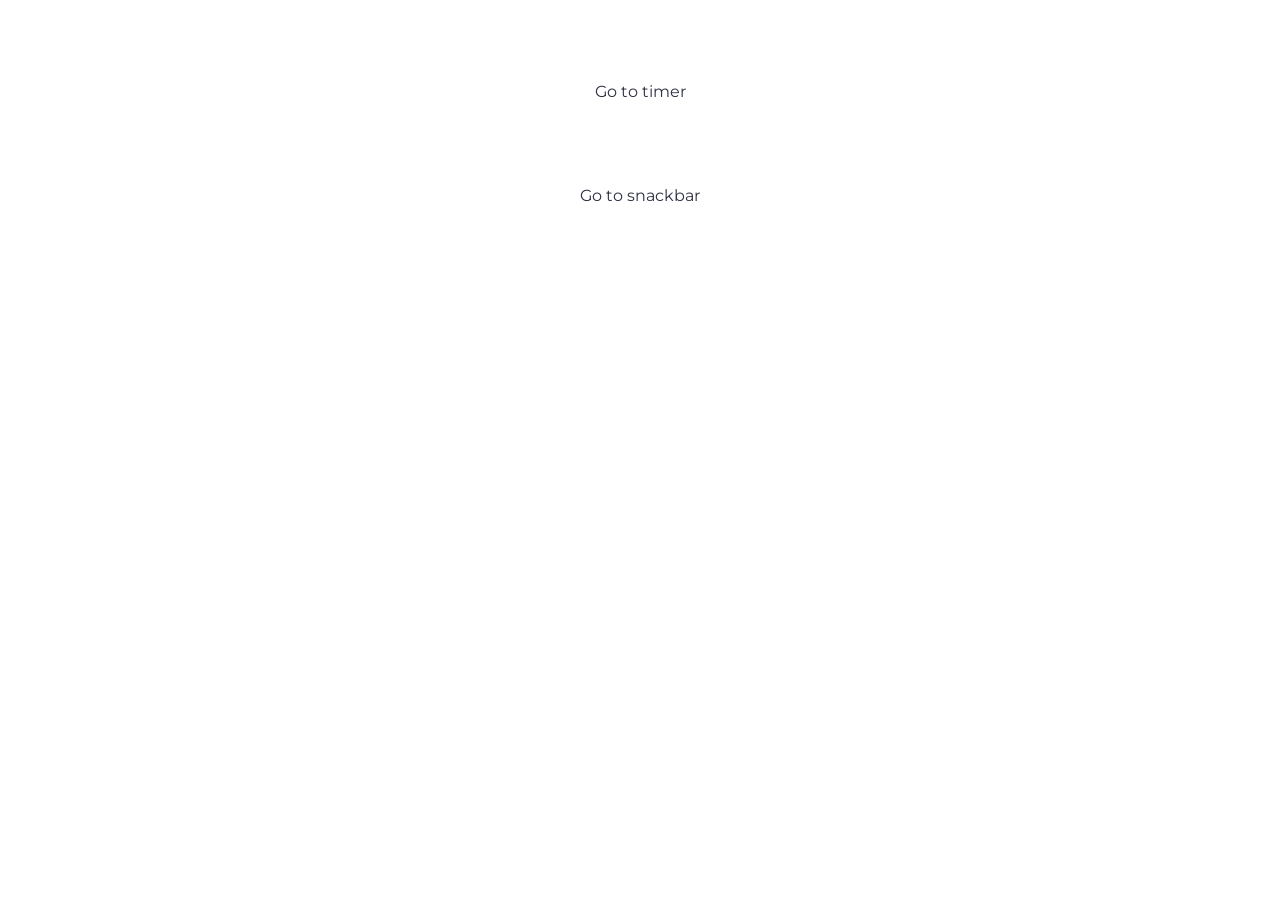
<file: src/index.html>
<!DOCTYPE html>
<html lang="en">
  <head>
    <meta charset="UTF-8" />
    <link rel="icon" type="image/svg+xml" href="/favicon.svg" />
    <meta name="viewport" content="width=device-width, initial-scale=1.0" />
    <title>Home</title>
    <link rel="stylesheet" href="./css/styles.css" />
    <link rel="preconnect" href="https://fonts.googleapis.com" />
    <link rel="preconnect" href="https://fonts.gstatic.com" crossorigin />
    <link
      href="https://fonts.googleapis.com/css2?family=Montserrat:wght@400;500;700&display=swap"
      rel="stylesheet"
    />
  </head>
  <body>
    <div class="link-wrap">
      <a href="./1-timer.html">Go to timer</a>
    </div>
    <div class="link-wrap">
      <a href="./2-snackbar.html">Go to snackbar</a>
    </div>
  </body>
</html>
</file>
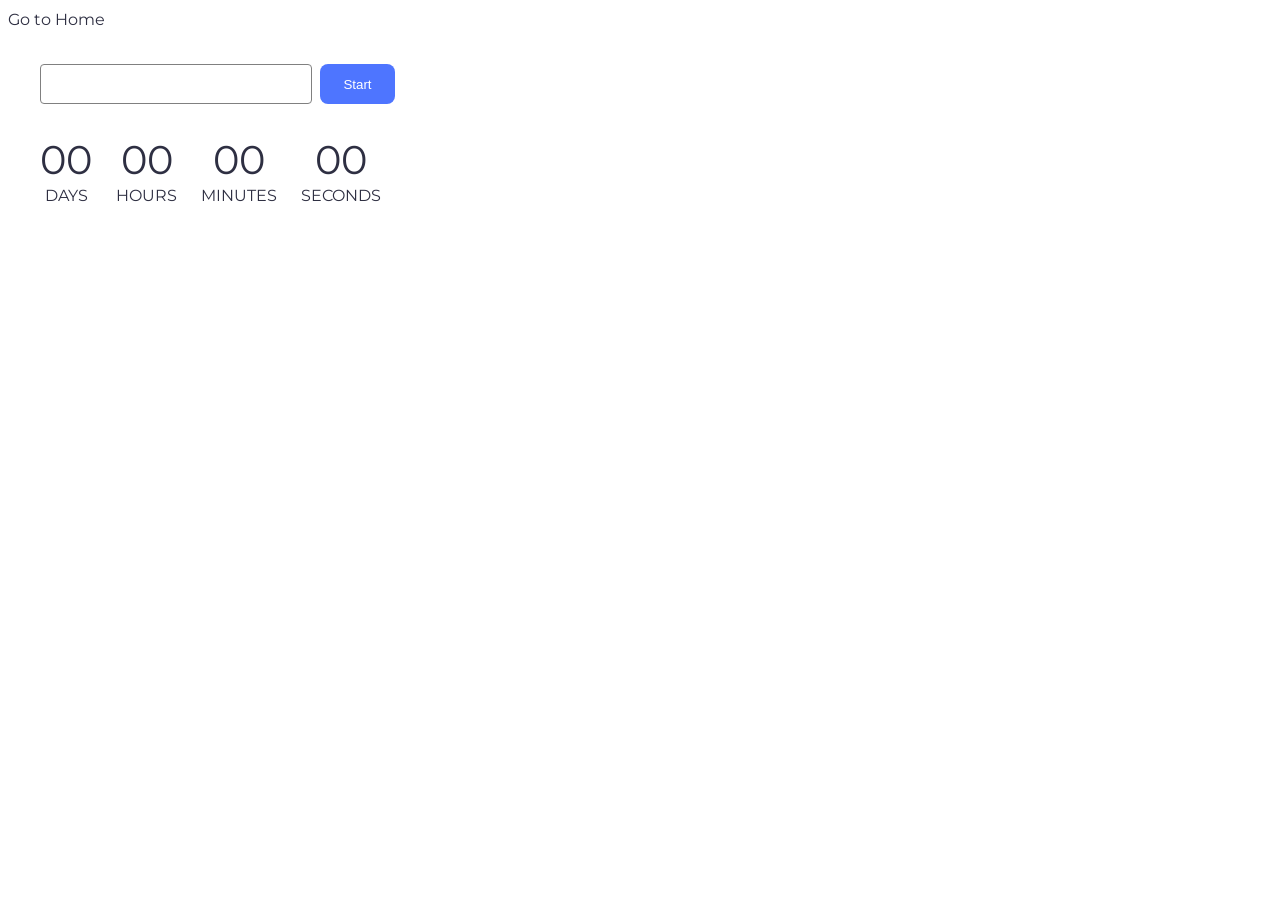
<file: src/1-timer.html>
<!DOCTYPE html>
<html lang="en">
  <head>
    <meta charset="UTF-8" />
    <meta name="viewport" content="width=device-width, initial-scale=1.0" />
    <title>Timer</title>
    <link rel="preconnect" href="https://fonts.googleapis.com" />
    <link rel="preconnect" href="https://fonts.gstatic.com" crossorigin />
    <link
      href="https://fonts.googleapis.com/css2?family=Montserrat:wght@400;500;700&display=swap"
      rel="stylesheet"
    />
    <link rel="stylesheet" href="./css/styles.css" />
  </head>
  <body>
    <div class="go-home-wrap">
      <a href="https://siriulas.github.io/goit-js-hw-10/">Go to Home</a>
    </div>
    <div class="input-wrap">
      <input type="text" id="datetime-picker" />
      <button type="button" data-start>Start</button>
    </div>

    <div class="timer">
      <div class="field">
        <span class="value" data-days>00</span>
        <span class="label">Days</span>
      </div>
      <div class="field">
        <span class="value" data-hours>00</span>
        <span class="label">Hours</span>
      </div>
      <div class="field">
        <span class="value" data-minutes>00</span>
        <span class="label">Minutes</span>
      </div>
      <div class="field">
        <span class="value" data-seconds>00</span>
        <span class="label">Seconds</span>
      </div>
    </div>
    <script type="module" src="./js/1-timer.js"></script>
  </body>
</html>
</file>
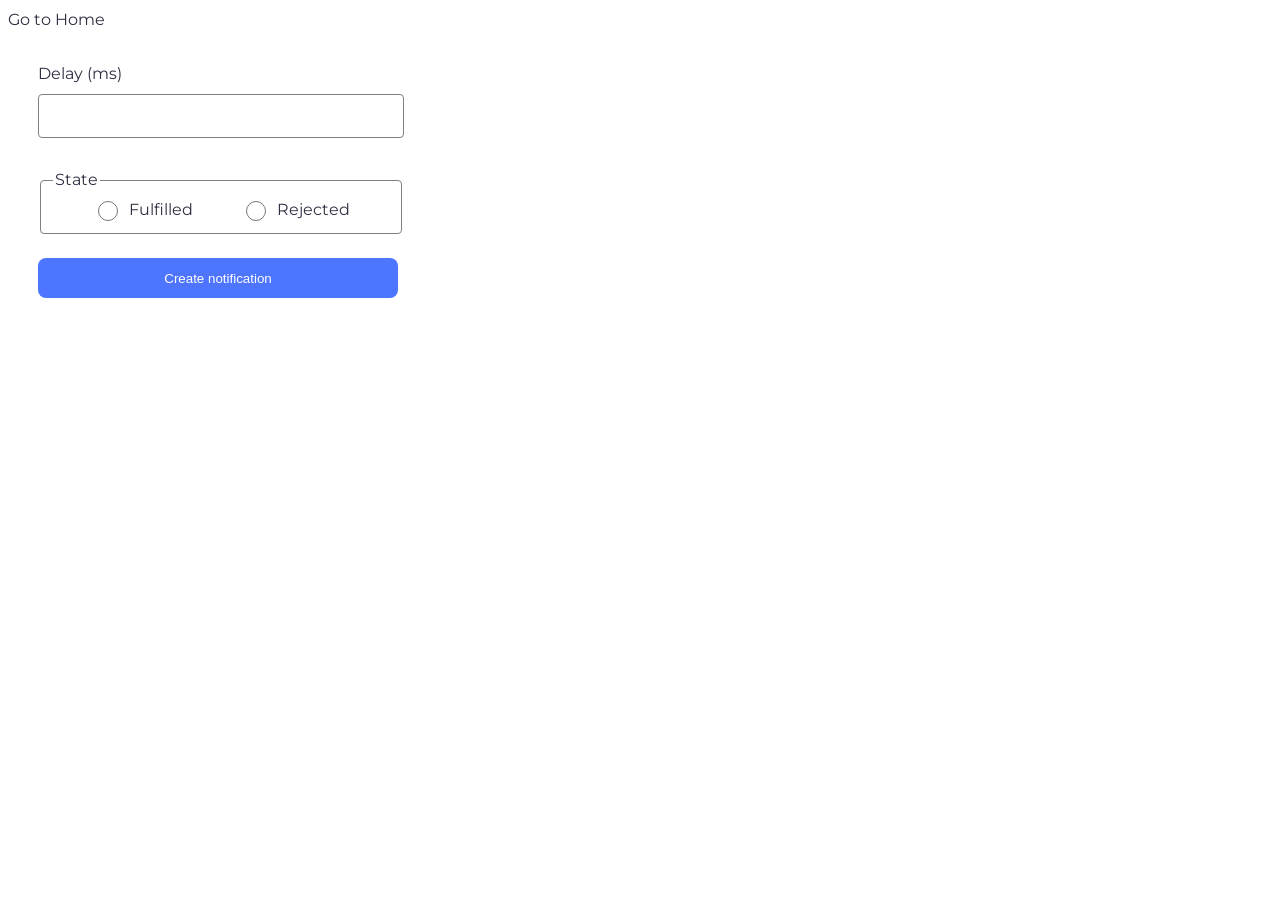
<file: src/2-snackbar.html>
<!DOCTYPE html>
<html lang="en">
  <head>
    <meta charset="UTF-8" />
    <meta name="viewport" content="width=device-width, initial-scale=1.0" />
    <title>Snackbar</title>
    <link rel="preconnect" href="https://fonts.googleapis.com" />
    <link rel="preconnect" href="https://fonts.gstatic.com" crossorigin />
    <link
      href="https://fonts.googleapis.com/css2?family=Montserrat:wght@400;500;700&display=swap"
      rel="stylesheet"
    />
    <link rel="stylesheet" href="./css/styles.css" />
  </head>
  <body>
    <div class="go-home-wrap">
      <a href="https://siriulas.github.io/goit-js-hw-10/">Go to Home</a>
    </div>
    <form class="form">
      <label>
        Delay (ms)
        <input type="number" name="delay" required />
      </label>

      <fieldset>
        <legend>State</legend>
        <label>
          <input type="radio" name="state" value="fulfilled" required />
          Fulfilled
        </label>
        <label>
          <input type="radio" name="state" value="rejected" required />
          Rejected
        </label>
      </fieldset>

      <button type="submit">Create notification</button>
    </form>

    <script type="module" src="./js/2-snackbar.js"></script>
  </body>
</html>
</file>
<file: src/css/styles.css>
/**
  |============================
  | include css partials with
  | default @import url()
  |============================
*/
@import url('./reset.css');
@import url('./1-timer.css');
@import url('./2-snackbar.css');
:root {
  font-family: 'Montserrat', sans-serif;
  font-weight: 400;
  font-size: 16px;
  line-height: 1.5;
  color: #2e2f42;

  background-color: rgba(255, 255, 255, 0.87);

  font-synthesis: none;
  text-rendering: optimizeLegibility;
  -webkit-font-smoothing: antialiased;
  -moz-osx-font-smoothing: grayscale;
  -webkit-text-size-adjust: 100%;
}
.link-wrap {
  display: flex;
  justify-content: center;
  align-items: center;
  margin: 80px auto;
}
</file>
